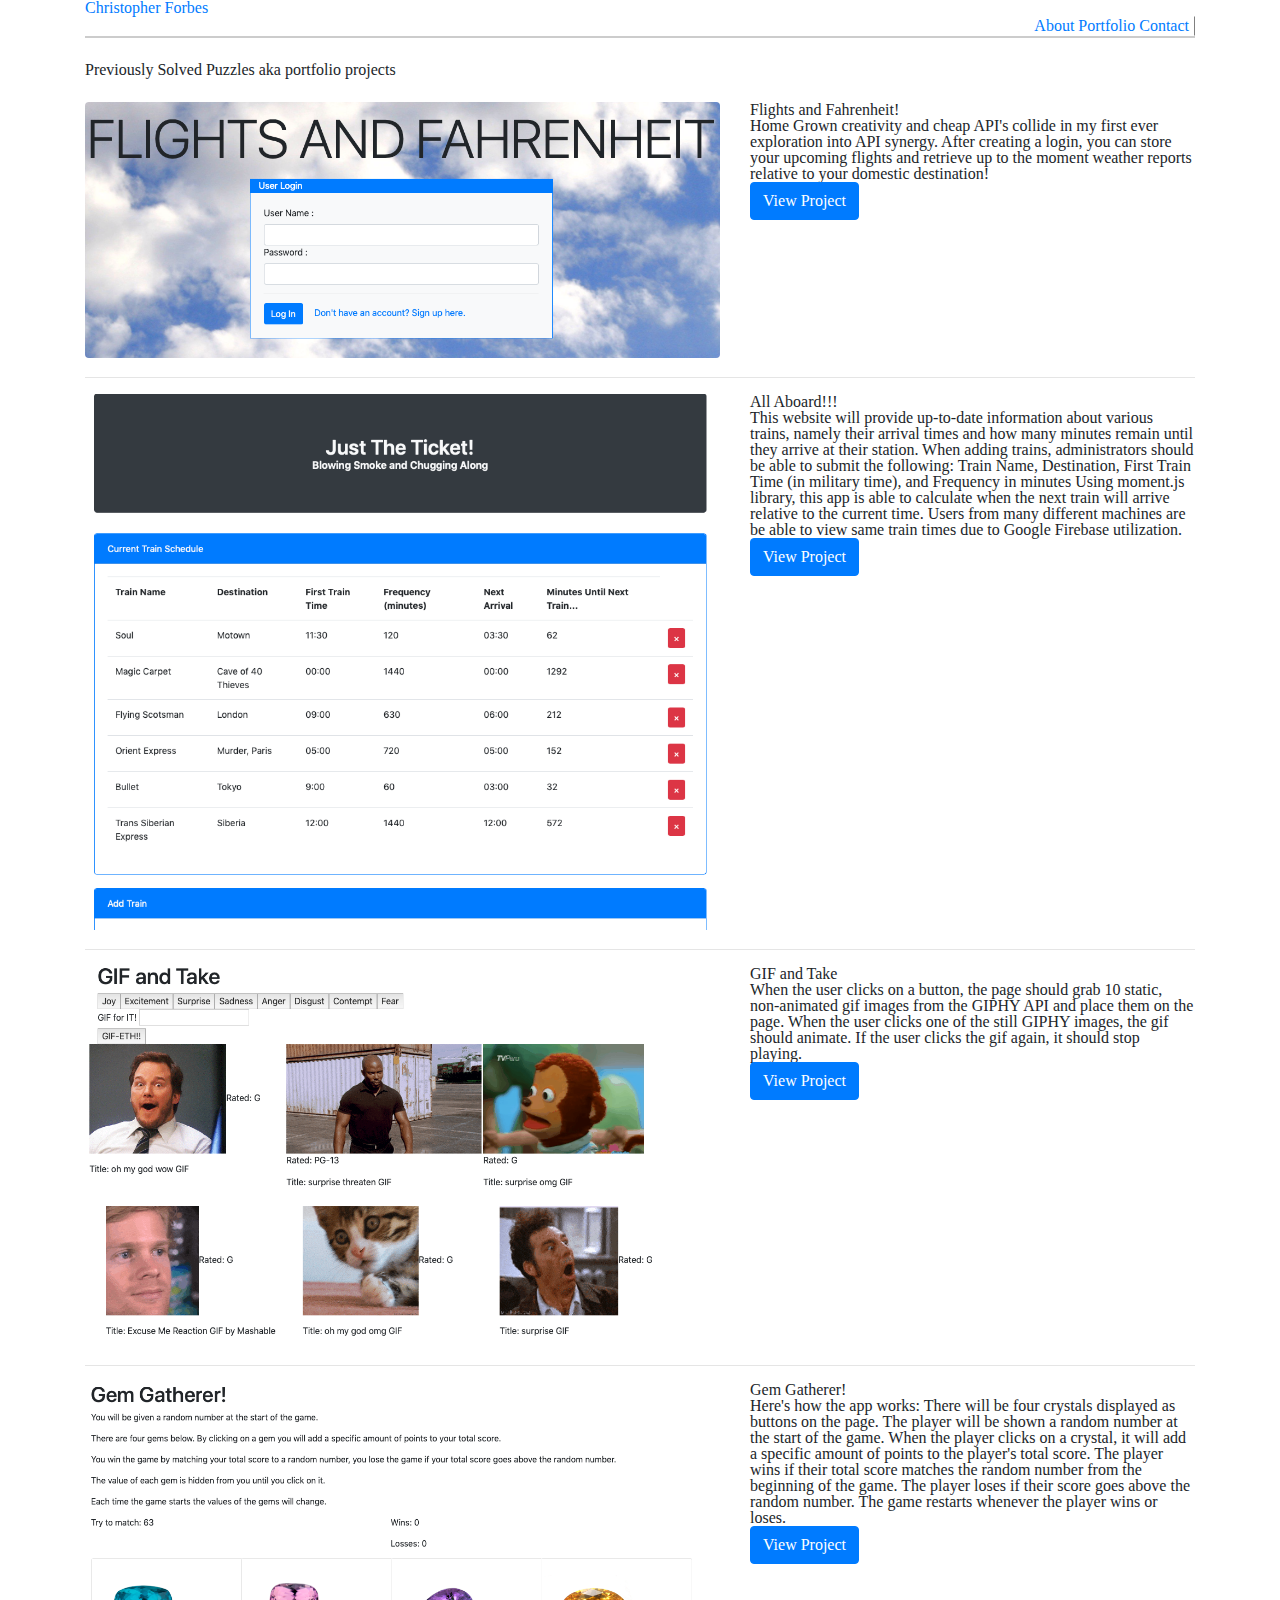
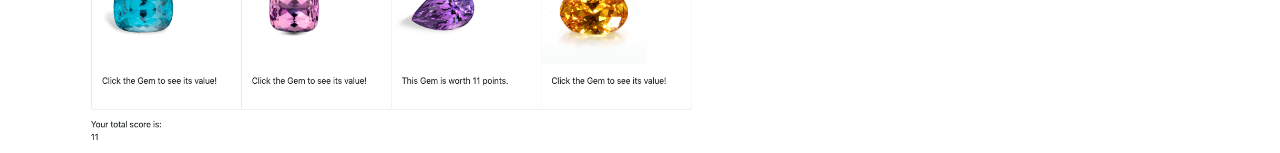
<file: portfolio.html>
<!DOCTYPE html>
<html lang="en-us">

<head>
    <meta charset="utf-8">
    <title>That Portfolio though! </title>
    <link rel="stylesheet" href="https://stackpath.bootstrapcdn.com/bootstrap/4.3.1/css/bootstrap.min.css"
        integrity="sha384-ggOyR0iXCbMQv3Xipma34MD+dH/1fQ784/j6cY/iJTQUOhcWr7x9JvoRxT2MZw1T" crossorigin="anonymous">
    <script src="https://stackpath.bootstrapcdn.com/bootstrap/4.3.1/js/bootstrap.min.js"
        integrity="sha384-JjSmVgyd0p3pXB1rRibZUAYoIIy6OrQ6VrjIEaFf/nJGzIxFDsf4x0xIM+B07jRM"
        crossorigin="anonymous"></script>
    <link rel="stylesheet" href="assets/css/Meyersreset.css">
    <!-- <link rel="stylesheet" href="assets/css/style.css"> -->
    <link rel="stylesheet" href="assets/css/portfoliocss.css">
</head>

<body>
    <div class="container">
        <div class="topbar">
            <a href="index.html" id="name">Christopher Forbes</a>

            <div class="top-right-nav">
                <a href="index.html" target="_blank">About</a>
                <a href="portfolio.html" target="_blank">Portfolio </a>
                <a href="contact.html" target="_blank">Contact</a>
            </div>
        </div>
        <h1 class="my-4">Previously Solved Puzzles
            <small>aka portfolio projects</small>
        </h1>

        <!-- Project One -->
        <div class="row">
            <div class="col-md-7">
                <a href="https://shrfu31.github.io/flights-and-farenheit-1/">
                    <img class="img-fluid rounded mb-3 mb-md-0" src="assets/images/Flights-and-Fahrenheit.png" alt="">
                </a>
            </div>
            <div class="col-md-5">
                <h3>Flights and Fahrenheit!</h3>
                <p>Home Grown creativity and cheap API's collide in my first ever exploration into API synergy. After
                    creating a login, you can store your upcoming flights and retrieve up to the moment weather reports
                    relative to your domestic destination!</p>
                <a class="btn btn-primary" href="https://shrfu31.github.io/flights-and-farenheit-1/">View Project</a>
            </div>
        </div>
        <!-- /.row -->

        <hr>

        <!-- Project Two -->
        <div class="row">
            <div class="col-md-7">
                <a href="https://shrfu31.github.io/train-scheduler/">
                    <img class="img-fluid rounded mb-3 mb-md-0" src="assets/images/Train-Scheduler.png" alt="">
                </a>
            </div>
            <div class="col-md-5">
                <h3>All Aboard!!!</h3>
                <p>This website will provide up-to-date information about various trains, namely their arrival times and
                    how many minutes remain until they arrive at their station. When adding trains, administrators
                    should be able to submit the following: Train Name, Destination, First Train Time (in military
                    time), and Frequency in minutes Using moment.js library, this app is able to calculate when the next
                    train will arrive relative to the current time. Users from many different machines are be able to
                    view same train times due to Google Firebase utilization.</p>
                <a class="btn btn-primary" href="https://shrfu31.github.io/train-scheduler/">View Project</a>
            </div>
        </div>
        <!-- /.row -->

        <hr>

        <!-- Project Three -->
        <div class="row">
            <div class="col-md-7">
                <a href="https://shrfu31.github.io/giphy-api/">
                    <img class="img-fluid rounded mb-3 mb-md-0" src="assets/images/Gif-and-Take.png" alt="">
                </a>
            </div>
            <div class="col-md-5">
                <h3>GIF and Take</h3>
                <p>When the user clicks on a button, the page should grab 10 static, non-animated gif images from the
                    GIPHY API and place them on the page.
                    When the user clicks one of the still GIPHY images, the gif should animate. If the user clicks the
                    gif again, it should stop playing.</p>
                <a class="btn btn-primary" href="https://shrfu31.github.io/giphy-api/">View Project</a>
            </div>
        </div>
        <!-- /.row -->

        <hr>

        <!-- Project Four -->
        <div class="row">

            <div class="col-md-7">
                <a href="https://shrfu31.github.io/unit-4-game/">
                    <img class="img-fluid rounded mb-3 mb-md-0" src="assets/images/Gem-Gatherer.png" alt="">
                </a>
            </div>
            <div class="col-md-5">
                <h3>Gem Gatherer!</h3>
                <p>Here's how the app works:
                    There will be four crystals displayed as buttons on the page.
                    The player will be shown a random number at the start of the game.
                    When the player clicks on a crystal, it will add a specific amount of points to the player's total
                    score.
                    The player wins if their total score matches the random number from the beginning of the game. The
                    player loses if their score goes above the random number.
                    The game restarts whenever the player wins or loses.
                </p>
                <a class="btn btn-primary" href="https://shrfu31.github.io/unit-4-game/">View Project</a>
            </div>
        </div>
</file>
<file: assets/css/style.css>
*{
    box-sizing: border-box;
}

body {
    font-size: 18px;
    line-height: 34px;
    font-family: 'Arial', 'Helvetica Neue', 'Helvetica', sans-serif;
    color: gray;
   
}   


.background {
    padding-top: 130px;
    max-width: 960px;
    width: 100%;
    clear: both;
    background-image: url(https://fg-a.com/wallpapers/white-marble-1-2018.jpg);
    /*border-top-color: rgb(162, 158, 158);*/

   /* .background {
        padding: 40px;
        border: 2px solid transparent;
        border-top-color: grey;
        
       background-image: url(https://fg-a.com/wallpapers/white-marble-1-2018.jpg);*/
}
header {
    color: #ffffff;
    background: #fff;
    /* margin-left: 100px; */
    z-index: 3;
    /* position: fixed; */
    border-bottom: 2px solid #cccccc;
    overflow: auto;
    /* max-width: 960px; */
}
.topbar { 
    background: #fff;
    /* margin: 0 0 30px; */
    z-index: 99;
    /* max-width: 960px; */
    /* overflow: auto; */
    border-bottom: 2px solid #ccc;
    /*border-color: transparent; /*rgb(255, 0, 200);
    border-bottom-color: rgb(128, 128, 128); */ 
}

#myname {
    background: #4aaaa5;
    color: white;
    /* position: relative; */
    /* bottom: 0px; */
    left: 0px;
    font-size: 30px;
    font-family: 'Arial', 'Helvetica Neue', 'Helvetica', sans-serif ;
    height: 90px;
    /* width: 350px; */
    /* float: left; */
    line-height: 90px; 
    font-weight: 500;
    border: 1px solid rgb(162, 158, 158);
    text-align: left;
}

.top-right-nav { 
    
    color: #999;
    /* margin-left: 15px; */
    /* display: inline-block; */
    border-left: 1px solid #efefef;
    padding-left: 15px;
    line-height: 18px;
    /*float: right;*/ 
    /* margin-top: 25px; */
    /* top: 10px; */
    right: 0px;
    /* padding: 10px 20px 10px 20px; */
    /* width: 570px; */
    text-align: right;
    border: 1px solid transparent;
    border-right-color: gray;
    padding-right: 5px;

}
.top-right-nav:last-child { 
    /* border-right: 0 none;

}
h1, p {
    margin-bottom: 20px;
}

section {
   
    background: #fff;
    padding: 30px;
    margin-left: 100px;
    width: 100%;
    max-width: 650px;
   /*float: left;*/
   position: fixed;
    border: 1px solid #ddd;
    /*padding: 0px;
    margin-top: 0px;
    border-style: solid; 
    border-color: /*transparent;*/ /*blue;*/
    border-bottom-color: rgb(162, 158, 158);
    border-top-color: rgb(162, 158, 158);
}


h1 {
    font-family: 'Georgia', 'Times', 'Times New Roman', serif;
    font-size: 32px;
    color: #4aaaa5;
    background: whitesmoke;
    border: 2px solid;
    border-color: transparent; 
    border-bottom-color: #ddd;
    padding-bottom: 20px;
    padding-top: 10px;
    line-height: 50px;
    /*padding-bottom: 0px;*/
    margin-top: 0px;
    font-weight: 700;

}

a {
    color: white;
    background: #4aaaa5;
}
.borderline {
    background: brown;

}
a {
    color: gray;
    background: white;
    /*font-size: 16px;*/
    border: 1px solid transparent;
    border-right-color: gray;
    padding-right: 5px;
    
    

}
img {
    /*clear: both;
    overflow: auto;*/
    width: 200px;
    height: auto;
    margin-top: 10px;
    float: left;
   /* position; absolute;*/
    margin-right: 25px;
  
}


/*section { 
    background: white;
    
    
}*/

.form {
    height: 600px;

}

footer {
    
   position: relative;
   top: 600px;
    clear: both;
    overflow: auto;
    background: #666;
    color: #fff;
    padding: 30px 0;
    
    border-top: 8px solid #4aaaa5;
    color: #ccc;
    font-size: 12px;
    text-align: center;
    /*background-color: #4aaaa5;*/
    color: white;
    max-width: 960px;
    margin-left: 100px;
}
</file>
<file: assets/css/portfoliocss.css>
.topbar { 
    background: #fff;
    /* margin: 0 0 30px; */
    z-index: 99;
    /* max-width: 960px; */
    /* overflow: auto; */
    border-bottom: 2px solid #ccc;
    /*border-color: transparent; /*rgb(255, 0, 200);
    border-bottom-color: rgb(128, 128, 128); */ 
}

#myname {
    background: #4aaaa5;
    color: white;
    /* position: relative; */
    /* bottom: 0px; */
    left: 0px;
    font-size: 30px;
    font-family: 'Arial', 'Helvetica Neue', 'Helvetica', sans-serif ;
    height: 90px;
    /* width: 350px; */
    /* float: left; */
    line-height: 90px; 
    font-weight: 500;
    border: 1px solid rgb(162, 158, 158);
    text-align: left;
}

.top-right-nav { 
    
    color: #999;
    /* margin-left: 15px; */
    /* display: inline-block; */
    border-left: 1px solid #efefef;
    padding-left: 15px;
    line-height: 18px;
    /*float: right;*/ 
    /* margin-top: 25px; */
    /* top: 10px; */
    right: 0px;
    /* padding: 10px 20px 10px 20px; */
    /* width: 570px; */
    text-align: right;
    border: 1px solid transparent;
    border-right-color: gray;
    padding-right: 5px;

}
</file>
<file: assets/css/Meyersreset.css>
/* http://meyerweb.com/eric/tools/css/reset/ 
   v2.0 | 20110126
   License: none (public domain)
*/

html, body, div, span, applet, object, iframe,
h1, h2, h3, h4, h5, h6, p, blockquote, pre,
a, abbr, acronym, address, big, cite, code,
del, dfn, em, img, ins, kbd, q, s, samp,
small, strike, strong, sub, sup, tt, var,
b, u, i, center,
dl, dt, dd, ol, ul, li,
fieldset, form, label, legend,
table, caption, tbody, tfoot, thead, tr, th, td,
article, aside, canvas, details, embed, 
figure, figcaption, footer, header, hgroup, 
menu, nav, output, ruby, section, summary,
time, mark, audio, video {
	margin: 0;
	padding: 0;
	border: 0;
	font-size: 100%;
	font: inherit;
	vertical-align: baseline;
}
/* HTML5 display-role reset for older browsers */
article, aside, details, figcaption, figure, 
footer, header, hgroup, menu, nav, section {
	display: block;
}
body {
	line-height: 1;
}
ol, ul {
	list-style: none;
}
blockquote, q {
	quotes: none;
}
blockquote:before, blockquote:after,
q:before, q:after {
	content: '';
	content: none;
}
table {
	border-collapse: collapse;
	border-spacing: 0;
}
</file>
